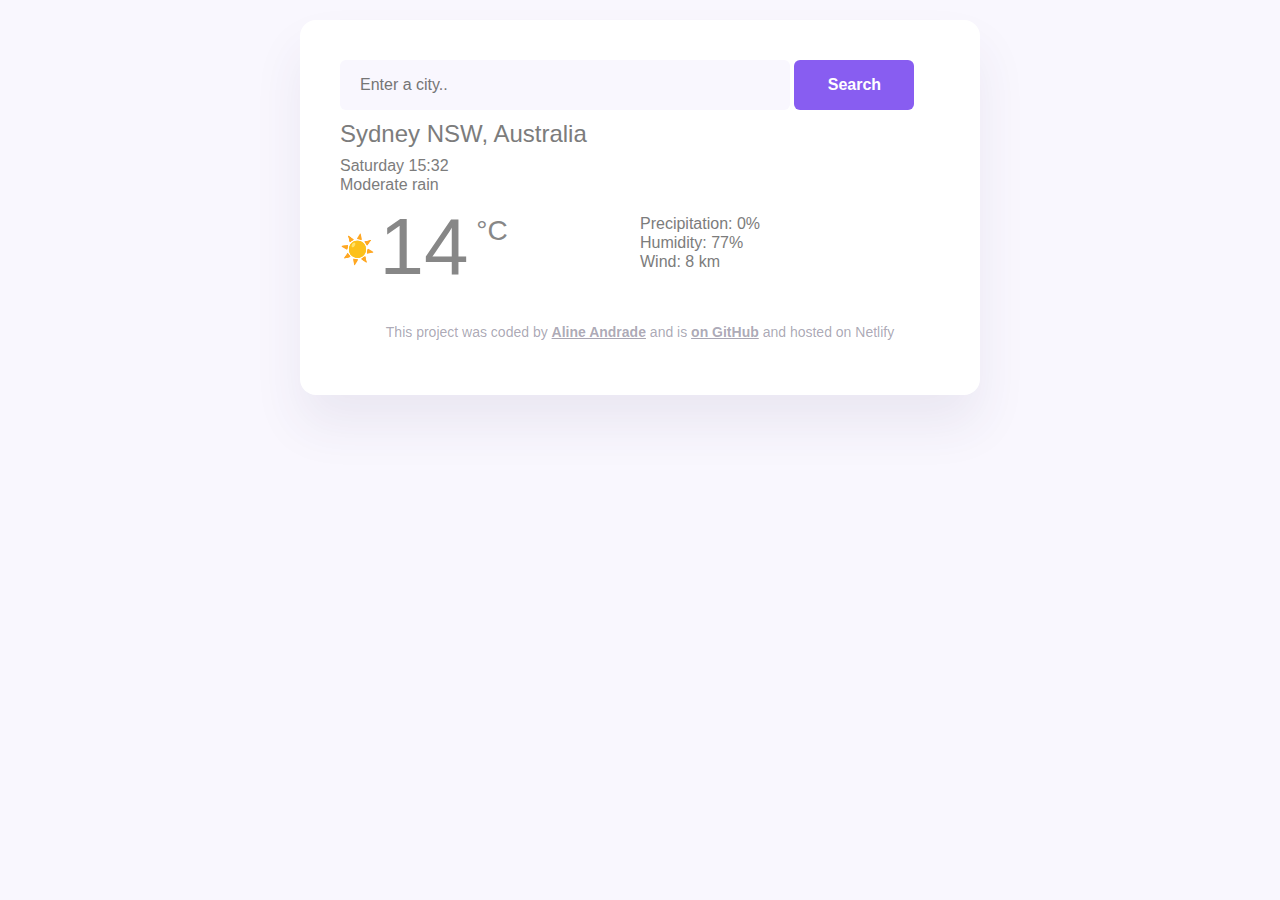
<file: she-codes/she-codes-plus/homework/index.html>
<!DOCTYPE html>
<html lang="en">
  <head>
    <meta charset="UTF-8" />
    <meta name="viewport" content="width=device-width, initial-scale=1.0" />
    <link rel="stylesheet" href="src/style.css" />
    <title>My weather application</title>
  </head>
  <body>
    <div class="container">
      <header>
        <form class="search">
          <input
            type="search"
            placeholder="Enter a city.."
            required
            class="search-input"
          />
          <input type="submit" value="Search" class="search-bt" />
        </form>
      </header>

      <main>
        <div class="row">
          <h1>Sydney NSW, Australia</h1>
        </div>
        <!--row-->
        <div class="row">
          <ul>
            <li>Saturday 15:32</li>
            <li>Moderate rain</li>
          </ul>
        </div>
        <!--row-->
        <div class="row">
          <div class="col-6">
            <span class="icon">☀️</span>
            <span class="number"> 14</span><span class="symbol"> °C</span>
          </div>
          <div class="col-6">
            <ul>
              <li>Precipitation: <span class="prec">0</span>%</li>
              <li>Humidity: <span class="hum">77</span>%</li>
              <li>Wind: <span class="wind">8</span> km</li>
            </ul>
          </div>
        </div>
        <!--row-->
        <!--current-weather-->
      </main>
      <footer>
        <p>
          This project was coded by
          <a href="https://www.linkedin.com/in/sa-aline/" target="_blank"
            >Aline Andrade</a
          >
          and is
          <a href="https://github.com/souzalii" target="_blank"> on GitHub</a>
          and hosted on Netlify
        </p>
      </footer>
    </div>
    <script src="src/script.js"></script>
  </body>
</html>
</file>
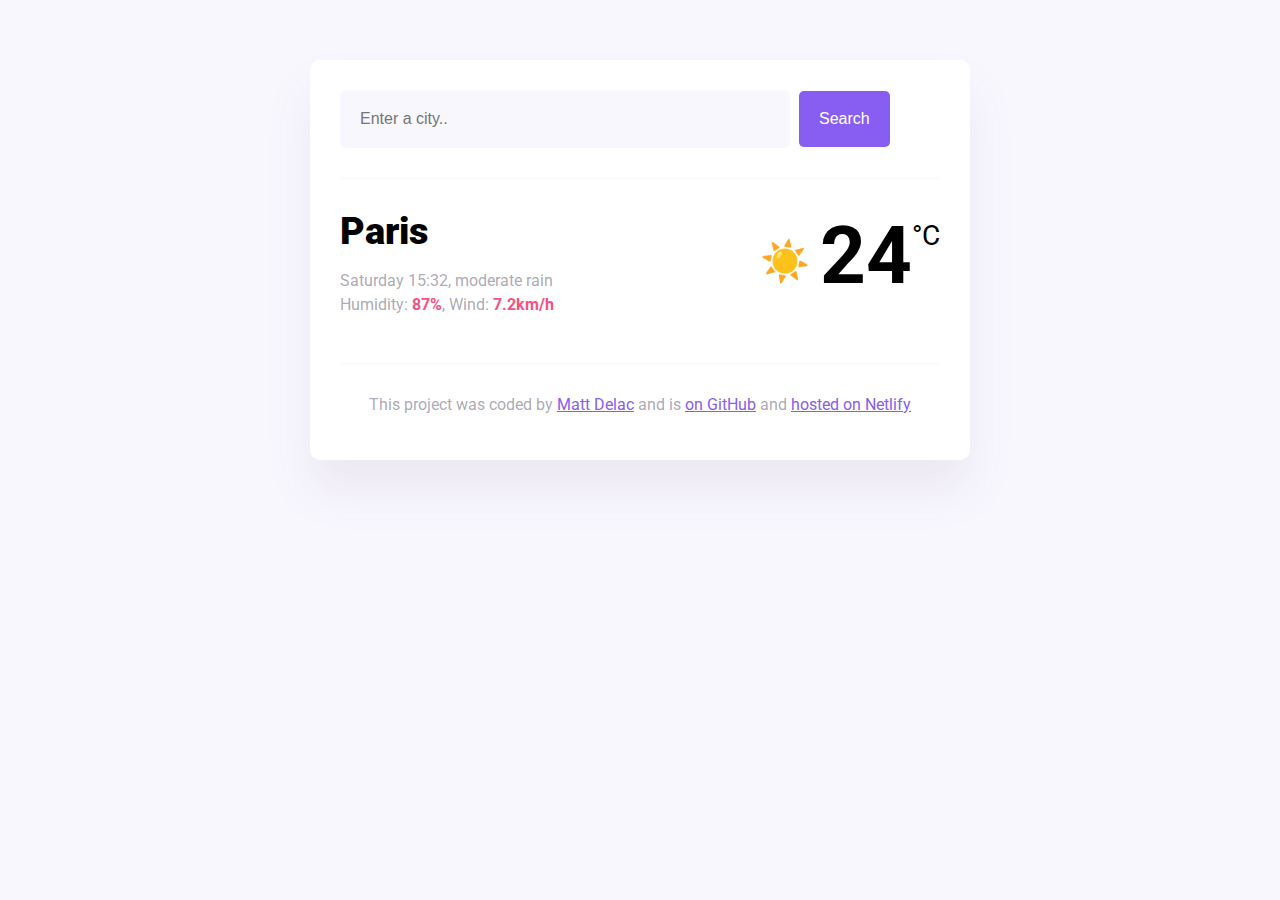
<file: she-codes/she-codes-plus/homework/w4/index.html>
<!DOCTYPE html>
<html lang="en">
  <head>
    <meta charset="UTF-8" />
    <meta name="viewport" content="width=device-width, initial-scale=1.0" />
    <link rel="preconnect" href="https://fonts.googleapis.com" />
    <link rel="preconnect" href="https://fonts.gstatic.com" crossorigin />
    <link
      href="https://fonts.googleapis.com/css2?family=Roboto:ital,wght@0,100;0,400;0,500;0,700;0,900;1,100;1,300;1,400;1,500;1,700;1,900&display=swap"
      rel="stylesheet"
    />
    <link rel="stylesheet" href="src/style.css" />
    <title>My weather application</title>
  </head>
  <body>
    <div class="weather-app">
      <header>
        <form id="search">
          <input
            type="search"
            placeholder="Enter a city.."
            required
            class="search-input"
          />
          <input type="submit" value="Search" class="search-button" />
        </form>
      </header>
      <main>
        <div class="current-weather">
          <div>
            <h1 class="current-city">Paris</h1>
            <p class="current-details">
              <span class="date">Saturday 15:32</span>, moderate rain <br />
              Humidity: <strong>87%</strong>, Wind: <strong>7.2km/h</strong>
            </p>
          </div>
          <div class="current-temperature">
            <span class="current-temperature-icon">☀️</span
            ><span class="current-temperature-value">24</span
            ><span class="current-temperature-unit">°C</span>
          </div>
        </div>
      </main>
      <footer>
        <p>
          This project was coded by
          <a href="#" target="_blank">Matt Delac</a> and is
          <a href="#" target="_blank"> on GitHub</a> and
          <a href="#" target="_blank">hosted on Netlify</a>
        </p>
      </footer>
    </div>

    <script src="src/script.js"></script>
  </body>
</html>
</file>
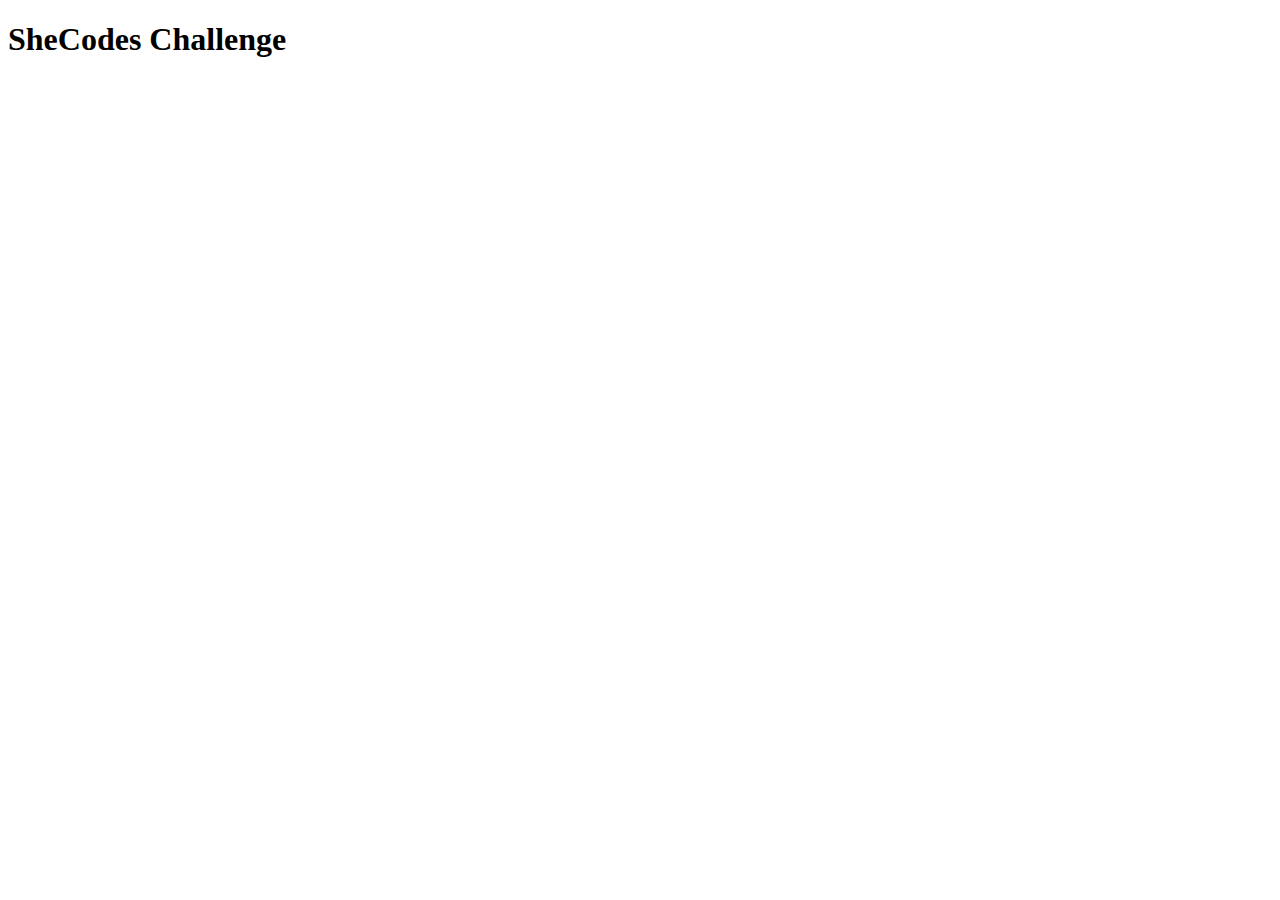
<file: she-codes/she-codes-plus/challenge-w3.html>
<!DOCTYPE html>
<html lang="en">
<head>
    <meta charset="UTF-8">
    <meta name="viewport" content="width=device-width, initial-scale=1.0">
    <title>SheCodes Challenge</title>
</head>
<body>
    <h1>SheCodes Challenge</h1>

    <script>        
        //Js Revision
        function handleUserInput() {
                let firstName = prompt("What is your first name?")
                firstName = firstName.trim();
                if (firstName.length > 0){
                alert("Welcome "+firstName+"!!")
                }else{
                alert("Too bad for you!")
                }
        }
        
        //Js Strings
        function manipulateStrings() {
                let country = "Guinea Bissau"
                let city = " Sydney"
                let attraction = "Opera House"
                let place = "school"

                console.log(country.replace(" ","-"))
                console.log(city.trim())
                console.log(attraction.toLowerCase())
                console.log(place.toUpperCase())

                console.log(`I went to visit the ${attraction} in ${city.trim()}, right next to my ${place}. Now, I'm getting ready for my trip to ${country}`)
        }

        //Js Math
        function performMathOperations() {
                let price = 4.5;
                console.log(Math.round(price))
                console.log(Math.floor(price))
                console.log(Math.ceil(price))
                console.log(Math.min(4, 1, 3, 10))
                console.log(Math.max(4, 1, 3, 10))
        }

        //Js Arrays and Looops
        function usingArrayLoops(){
            // Challenge 1
            // Create an array weekDays with all days of the week, console log the array
            let weekDays = ["Sunday", "Monday", "Tuesday", "Wednesday", "Thursday", "Friday", "Saturday"]
            console.log(weekDays)
            // Challenge 2
            // Log ‘Monday’ and ‘Sunday’
            console.log(weekDays[1],weekDays[0])

            // Challenge 3
            // Change ‘Sunday’ by ‘Funday’
            weekDays[0] = "Funday"
            // Log the array
            console.log(weekDays[0])

            // Challenge 4
            // Remove Monday and Tuesday
            weekDays.splice(1, 1);
            weekDays.splice(2, 1);
            // Log the array
            console.log(weekDays)            

            // Challenge 5
            // Log every day of the week this way:`Temperature on Monday is 18 degrees’
            function listDays(day){
                console.log(`Temperature on ${day} is 18 degree.`)
            }            
            weekDays.forEach(listDays)          
        }

        function objManipulation(){
            //c1 - create an object
            let weather = {};

            //c2 - include properties
            weather = {
            temp: 19,
            humidity: 50,
            };

            //c3 - access one property
            console.log(weather.temp);
            console.log(weather.humidity);

            //c4 - add another property
            weather.windSpeed = 3;

            //c5 - console log using square brackets syntax
            console.log(weather["temp"]);
            //or 
            console.log(
            `The temperature is ${weather.temp}, the humidity is ${weather.humidity} and the wind speed is ${weather.windSpeed}.`
            );

            //c6 - an object/array with each day's temperature
            let forecast = [
            { day: "Sunday", temp: 30 },
            { day: "Monday", temp: 25 },
            { day: "Tuesday", temp: 22 },
            { day: "Wednesday", temp: 21 },
            { day: "Thursday", temp: 20 },
            { day: "Friday", temp: 19 },
            { day: "Saturday", temp: 22 },
            ];
            console.log(forecast);

            console.log(`The temperature for tomorrow (${forecast[3].day}) will be ${forecast[3].temp}C`)
        }
  
        function arraysAndObject(){
            let paris = {
                name: "Paris",
                country: "France",
                language: "French",
                temperature: 18,
                capitalCity: true,
            };

            //c1 - console the temp of the given obj
            console.log(paris.temperature);

            //c2  -create another obj and log temp
            let sydney = {
                name: "Sydney",
                country: "Australia",
                language: "English",
                temperature: 28,
                capitalCity: false,
            };
            console.log(sydney.temperature);

            //c3 - create an array with 3 cities and log each one
            let cities = ["Perth", "Melbourne", "Brisbane"];
            console.log(cities[0]);
            console.log(cities[1]);
            console.log(cities[2]);

            //c4 - create array with city and temp and log
            let citiesArray = [
                { city: "New York", country: "USA", language: "English", temp: 19, capital:false,},
                { city: "Cape Town", country: "South Africa", language: "English", temp: 25, capital:true,},
                { city: "London", country: "UK", language: "English", temp: 9, capital:true,},
            ];
            console.log(
            citiesArray[0].city,citiesArray[0].temp,"\n" + 
            citiesArray[1].city,citiesArray[1].temp,"\n" + 
            citiesArray[2].city,citiesArray[2].temp
            );
        }
        //Functions to call
        //handleUserInput();
        //manipulateStrings();
        //performMathOperations();
        //usingArrayLoops();
        //objManipulation();
        arraysAndObject();
        
    </script>
</body>
</html>
</file>
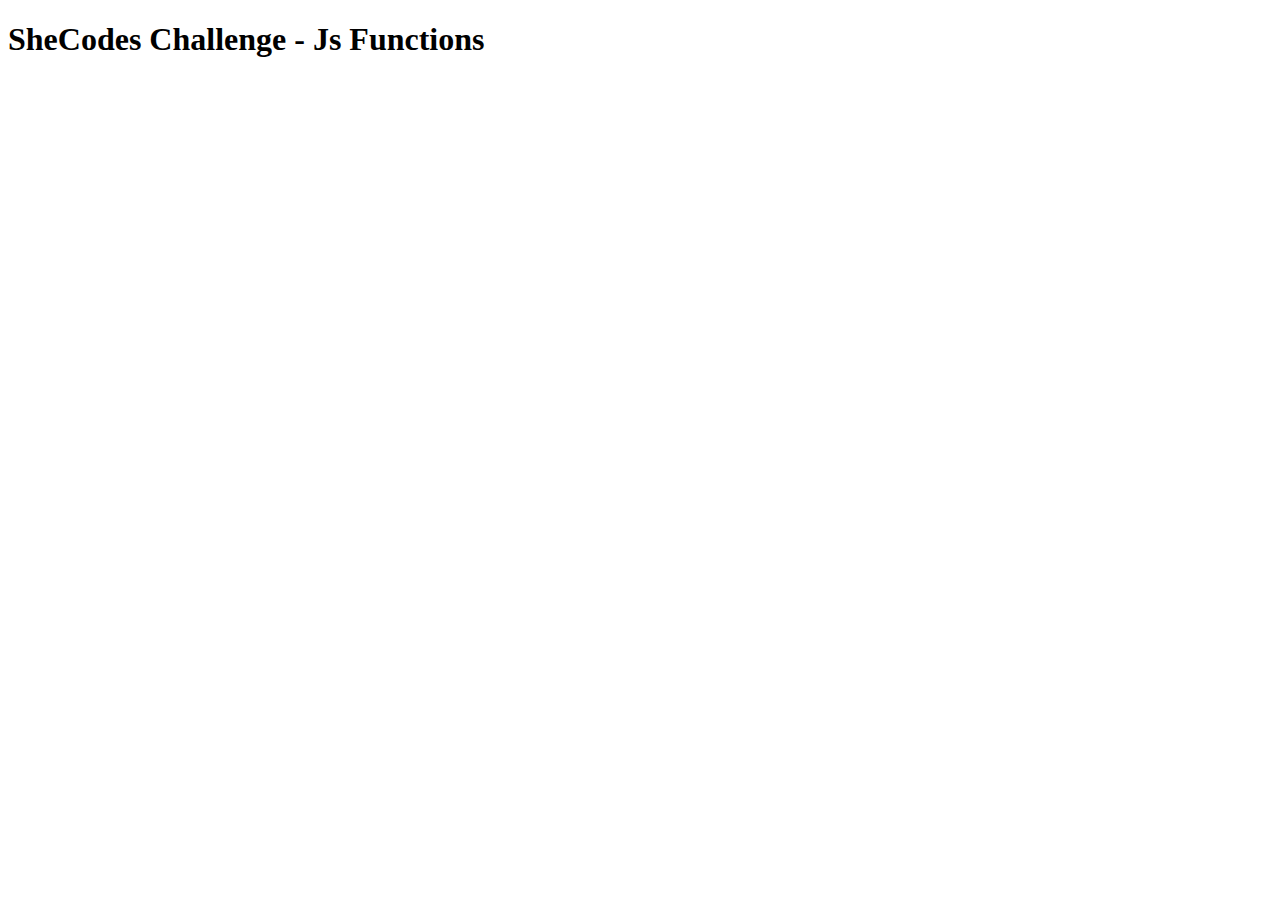
<file: she-codes/she-codes-plus/challenge-w4.html>
<!DOCTYPE html>
<html lang="en">

<head>
    <meta charset="UTF-8">
    <meta name="viewport" content="width=device-width, initial-scale=1.0">
    <title>SheCodes Challenge</title>
</head>

<body>
    <h1>SheCodes Challenge - Js Functions</h1>

    <script>
        //js funcitons
        function firstFunction() {
            function isWindy() {
                alert("It is windy!")
            }
            isWindy();
            isWindy();
        }

        //JS Functions Parameters
        function jsParameters() {
            // Challenge
            // 1. Create a function isWindy
            // 2. Add a speed parameter to the function
            // 3. If speed is greater than 5, alert ‘It is windy’
            // 4. Else, alert ‘It is not windy’
            // 5. Call the function twice with different arguments to test both scenarios
            function isWindy(speed) {
                if (speed > 5) {
                    alert("Is is windy");
                } else {
                    alert("It is not windy");
                }
            }

            isWindy(1);
            isWindy(100);

            let windy = prompt("What the wind speed?");
            isWindy(windy);
        };

        function jsReturn() {
            // Challenge 1
            // 1. Modify the function is Windy and return true if the speed is greater than 5 and false if not
            // 2. Call the function and alert ‘It is windy’ if it is windy, Else, alert ‘It is not windy’

            function isWindy(speed) {
                if (speed > 5) {
                    return true
                } else {
                    return false
                }
            }
            let spped = 33;
            if (isWindy(spped)) {
                alert("It is windy");
            } else {
                alert("It is not windy");
            }

            // Challenge 2
            // 1. Add unit parameter to isWindy
            // 2. if greater than 5 and unit is metric, return true, else return false
            // 3. Test both scenarios
            // isWindy(2, 'imperial') should return false
            // isWindy(20, 'metric') should return true

            function isWindyNew(speed, unit) {
                if (speed > 5 & unit == "metric") {
                    return true
                } else {
                    return false
                }
            }
            alert(isWindyNew(2, 'imperial'))
            alert(isWindyNew(20, 'metric'))
            alert(isWindyNew(5, 'metric'))
        }
        function jsDates() {
            //c1 - Log the current date
            let date = new Date();
            console.log(date)

            //c2 - Log the number of milliseconds in the current time
            console.log(date.getMilliseconds())

            //c3 - Log the current day ofthe week
            console.log(date.getDay())

            //c4 - Log the current year
            console.log(date.getFullYear())

            //c5 - Log the current month
            console.log(date.getMonth())

            //c3 - Display the current date following the following format: Today is Thursday, April 4, 2020
            let namedayWeek = ["Sunday", "Monday", "Tuesday", "Wednesday", "Thursday", "Friday", "Saturday"]
            let nameMonth = ["January", "February", "March", "April", "March", "June", "July", "August", "September", "October", "November", "December"]
            console.log(`Today is ${namedayWeek[date.getDay()]}, ${nameMonth[date.getMonth()]} ${date.getDate()}, ${date.getFullYear()}`)


            //c7 - Create a function formatDate which returns a date following this format: Thursday, April 4, 2020 Call this function with the current time Log the result such as console.log(formatDate(new Date()));
            function formatDate(fullDate) {
                let weekDay = fullDate.getDay();
                let idxMonth = fullDate.getMonth();
                let text = `Today is ${namedayWeek[weekDay]}, ${nameMonth[idxMonth]} ${fullDate.getDate()}, ${fullDate.getFullYear()}`
                return text;
            }
            console.log(formatDate(new Date()));


        }
        function jsSelectors() {
            // Challenge 1
            // Log li with id special
            let specialId = document.querySelector("#special");
            console.log(specialId);

            // Challenge 2
            // Log all li with class of country
            let country = document.querySelectorAll(".country");
            console.log(country);

            // Challenge 3
            // Add class special to the li with id special
            specialId.classList.add("special");

            // Challenge 4
            // In your code, replace the content of the element with id special
            // by your favorite country (other than Portugal of course)
            specialId.innesHTML = "Japan";

        }
        function jsEvents() {
            // Challenge 1
            // Add click eventListener to the button. Alert `It is 18 degrees`
            function showTemp() {
                alert("It is 18 degrees");
            }
            let btTemp = document.querySelector("button");
            //btTemp.addEventListener("click", showTemp);

            // Challenge 2
            // When the button is clicked, replace button label by ‘18 degrees’
            function changeTemp() {
                let buttom = document.querySelector("button");
                buttom.innerHTML = "18 degrees";
            }
            btTemp.addEventListener("click", changeTemp);
        }
        function jsForms() {
            //c1 - When clicking this button, alert "Hooray!"
            function sayHooray() {
                alert("Hooray!");
            }
            let btClickMe = document.querySelector("#special-button");
            btClickMe.addEventListener("click", sayHooray);

            //c2 - When submitting the form, alert the value of the password input
            function getPassword(event) {
                event.preventDefault();
                let passwordInput = document.querySelector("#password-input").value;
                alert(`Your syper secret password is ${passwordInput}`);
            }

            let formPassword = document.querySelector("#password-form");
            formPassword.addEventListener("submit", getPassword);

            //c3 - When submitting the form, alert the value of the username and email inputs
            function getUser(event) {
                event.preventDefault();
                let emailInput = document.querySelector("#email-input").value;
                let userInput = document.querySelector("#username-input").value;
                alert(`Your email is ${emailInput}`);
                alert(`Your username is ${userInput}`);
            }

            let signUpForm = document.querySelector("#signup-form");
            signUpForm.addEventListener("submit", getUser);

        }
        //firstFunction();
        //jsParameters();
        //jsReturn();
        //jsDates();
        //jsSelectors();
        //jsEvents();
        jsForms();


    </script>
</body>

</html>
</file>
<file: she-codes/she-codes-plus/homework/src/style.css>
body {
    background: #f9f7fe;
  }
  .container {
    margin: 20px auto;
    width: 100%;
    max-width: 600px;
    background: white;
    border-radius: 16px;
    box-shadow: 0 30px 50px #41326414;
    color: #878787;
    font-family: Cerebri-Sans, Helvetica, Arial, sans-serif;
    padding: 40px;
  }
  .row {
    display: flex;
    flex-wrap: wrap;
    margin: 10px 0;
  }
  
  /**search bar**/
  .search input {
    font-size: 16px;
    border: none;
    padding: 15px 20px;
    border-radius: 6px;
    display: inline-block;
    height: 50px;
  }
  .search-input {
    background: #f9f7fe;
    color: #27214266;
    line-height: 20px;
    width: 75%;
  }
  .search-bt {
    background: #885df1;
    font-weight: 700;
    color: white;
    width: 20%;
  }
  
  /**text**/
  h1 {
    color: #7c7c7c;
    font-size: 24px;
    font-weight: 100;
    line-height: 28px;
    margin: 0;
  }
  ul {
    margin: 0 0 10px;
    padding: 0;
  }
  li {
    color: #7c7c7c;
    font-size: 16px;
    font-weight: 100;
    height: 19px;
    line-height: 1;
    list-style: none;
  }
  .col-6 {
    flex: 0 0 50%;
    max-width: 50%;
  }
  
  .icon {
    font-size: 28px;
    position: relative;
    top: -15px;
  }
  .number {
    font-size: 80px;
    font-weight: 400;
    line-height: 62px;
  }
  .symbol {
    font-size: 28px;
    font-weight: 400;
    line-height: 36px;
    position: relative;
    top: -34px;
  }
  
  footer {
    color: #27214266;
    font-size: 14px;
    line-height: 18px;
    margin-top: 40px;
    text-align: center;
  }
  a {
    color: #27214266;
    font-weight: bold;
  }
</file>
<file: she-codes/she-codes-plus/homework/w4/src/style.css>
body {
  background: #f9f7fe;
  font-family: "Roboto", sans-serif;
}

a {
  color: #885df1;
}

.weather-app {
  background: white;
  max-width: 600px;
  margin: 60px auto;
  padding: 30px;
  border-radius: 10px;
  box-shadow: 0 30px 50px rgba(65, 50, 100, 0.08);
}

header {
  border-bottom: 1px solid #f9f7fe;
  padding-bottom: 30px;
}

.search-input {
  background-color: #f9f7fe;
  border: none;
  color: rgba(39, 33, 66, 0.4);
  font-size: 16px;
  padding: 20px;
  width: 75%;
  border-radius: 6px;
}

.search-button {
  margin-left: 5px;
  font-size: 16px;
  background-color: #885df1;
  color: white;
  border: none;
  padding: 20px;
  line-height: 1;
  border-radius: 5px;
}

main {
  padding: 30px 0;
}

.current-temperature {
  font-size: 48px;
}

.current-weather {
  display: flex;
  justify-content: space-between;
}

.current-city {
  font-size: 38px;
  font-weight: 900;
  margin: 0;
}
.current-details {
  color: rgba(39, 33, 66, 0.4);
  font-size: 16px;
  font-weight: 400;
  line-height: 24px;
}

.current-details strong {
  color: #f65282;
}

.current-temperature-icon {
  position: relative;
  top: -8px;
  font-size: 40px;
  margin-right: 10px;
}

.current-temperature-value {
  font-size: 80px;
  font-weight: bold;
}

.current-temperature-unit {
  font-size: 28px;
  position: relative;
  top: -38px;
}

footer {
  border-top: 1px solid #f9f7fe;
  text-align: center;
  padding-top: 15px;

  color: rgba(39, 33, 66, 0.4);
}
</file>
